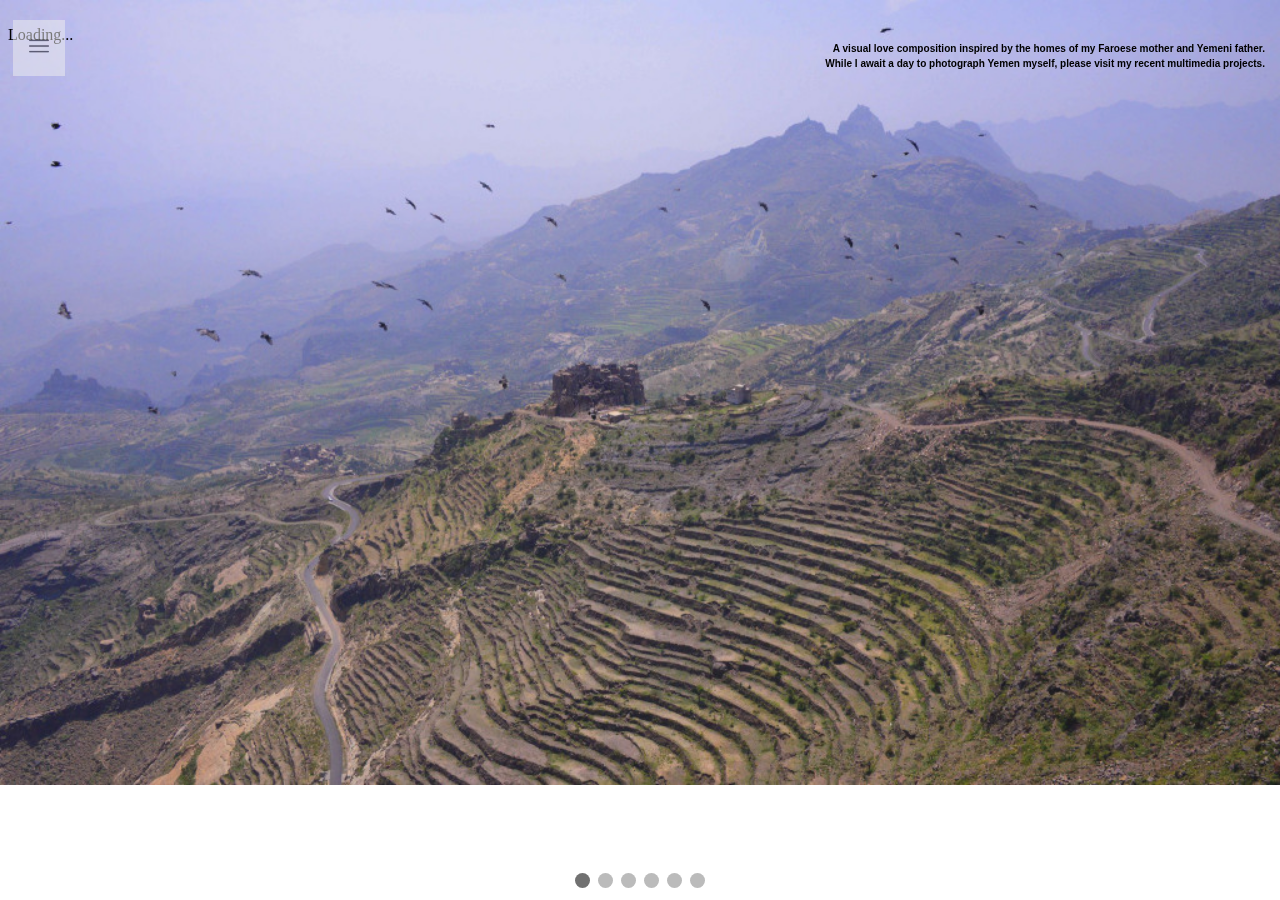
<file: index.html>
<!DOCTYPE HTML>
<html lang="en-US">
    <head>
        <meta charset="UTF-8">
        <meta http-equiv="refresh" content="0; url=https://yasminalmodhwahi.github.io/portfolio/">
        <script type="text/javascript">
            window.location.href = "https://yasminalmodhwahi.github.io/portfolio/"
        </script>
        <title>Page Redirection</title>
    </head>
    <body>
        <!-- Note: don't tell people to `click` the link, just tell them that it is a link. -->
        If you are not redirected automatically, follow this <a href='https://yasminalmodhwahi.github.io/portfolio/'>link to example</a>.
    </body>
</html>
</file>
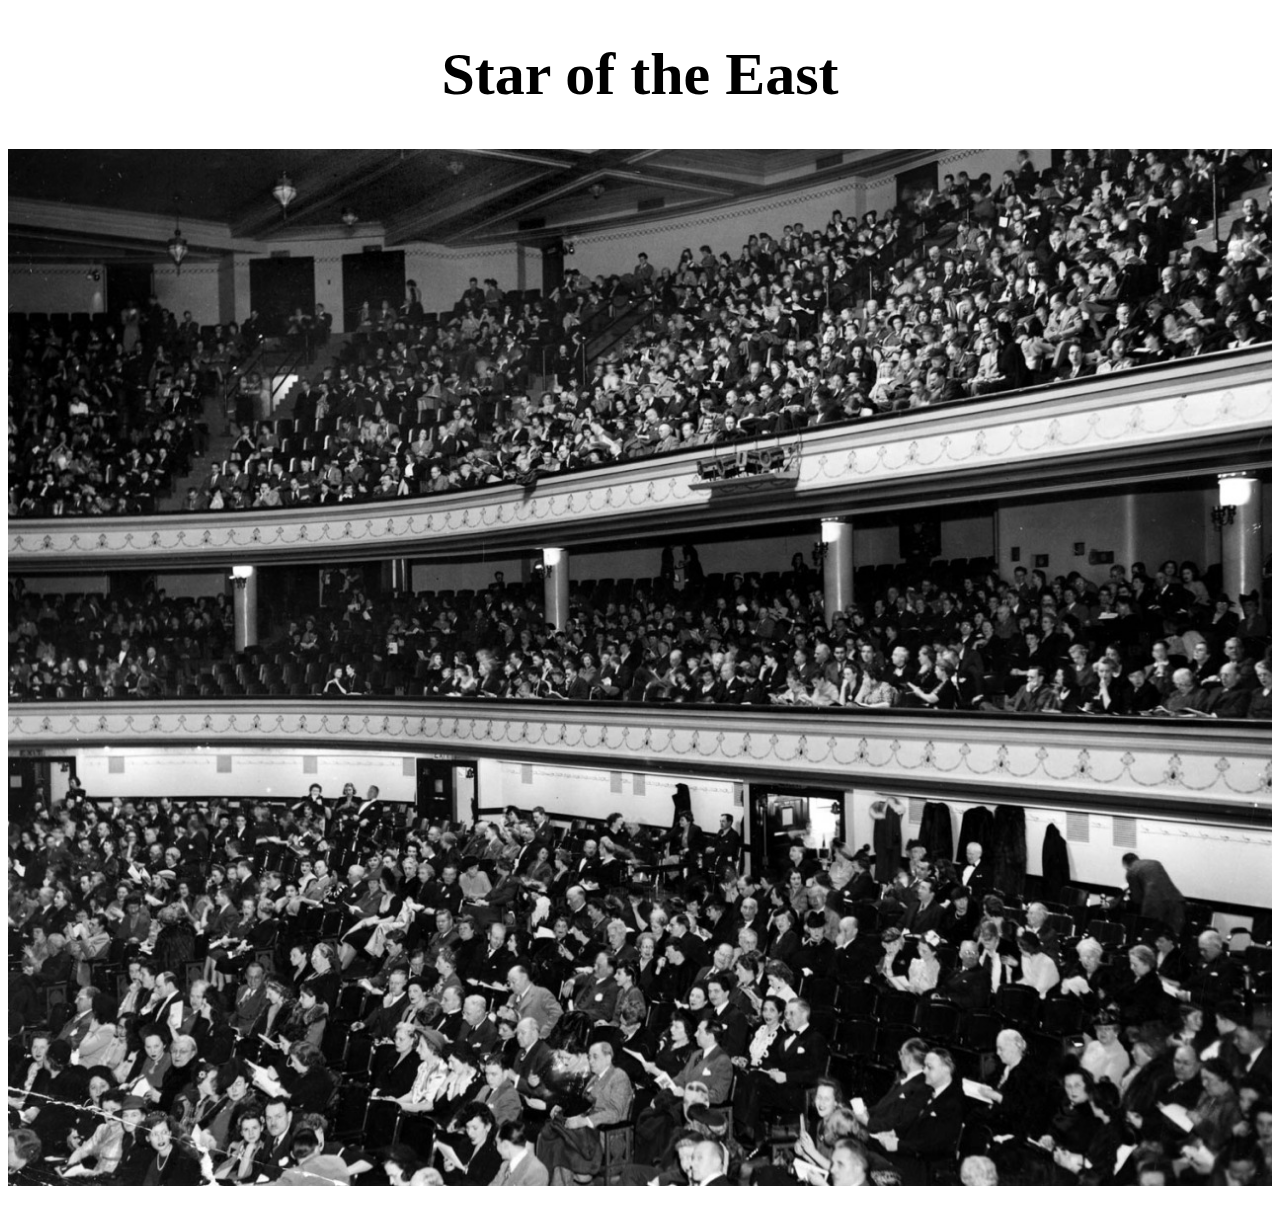
<file: april26/index26.html>
<!doctype html>
<html>
  <head>
    <title> April 26 </title>
    <meta charset="utf-8">
    <link id=stylesheet rel="stylesheet" type="text/css" href="style26.css">
    <link id=stylesheet2 rel="stylesheet" type="text/css" href="print.css" media="print">
    <script src="jquery.js"></script>
  </head>
  <body id = "lolbody">
    <h1 id="title">Star of the East</h1>

      <!-- -->
      <div class="imagecontainer">
        <img id="image26" class="image1" src="people.jpg" style="width: 100%;">
        <span style="display:inline-block; width: YOURWIDTH;"></span>
      </div>
      <audio loop id="music">
        <source src="clap.mp3" type="audio/mpeg">
    Your browser does not support the audio element.
      </audio>
      <div class="videocontainer">
        <!-- <iframe id="video" width="560" height="315" src="https://www.youtube.com/embed/8HNHKXCuKCQ?rel=0&amp;showinfo=0&amp;start=406?autoplay=1" frameborder="0" allow="autoplay; encrypted-media" allowfullscreen></iframe> -->
        <!-- <iframe id="video" width="560" height="315" src="https://www.youtube.com/embed/8HNHKXCuKCQ?autoplay=1&amp;rel=0&amp;showinfo=0&amp;start=406" frameborder="0" allow="autoplay; encrypted-media" allowfullscreen></iframe> -->
        <iframe id="video" width="560" height="315" src="https://www.youtube.com/embed/8HNHKXCuKCQ?rel=0&amp;showinfo=0&amp;start=406" frameborder="0" allow="autoplay; encrypted-media" allowfullscreen></iframe>
    <!-- add ?autoplay=1 at end of src to make video autoplay-->
  </div>
  </body>

  <script src=script26.js></script>
</file>
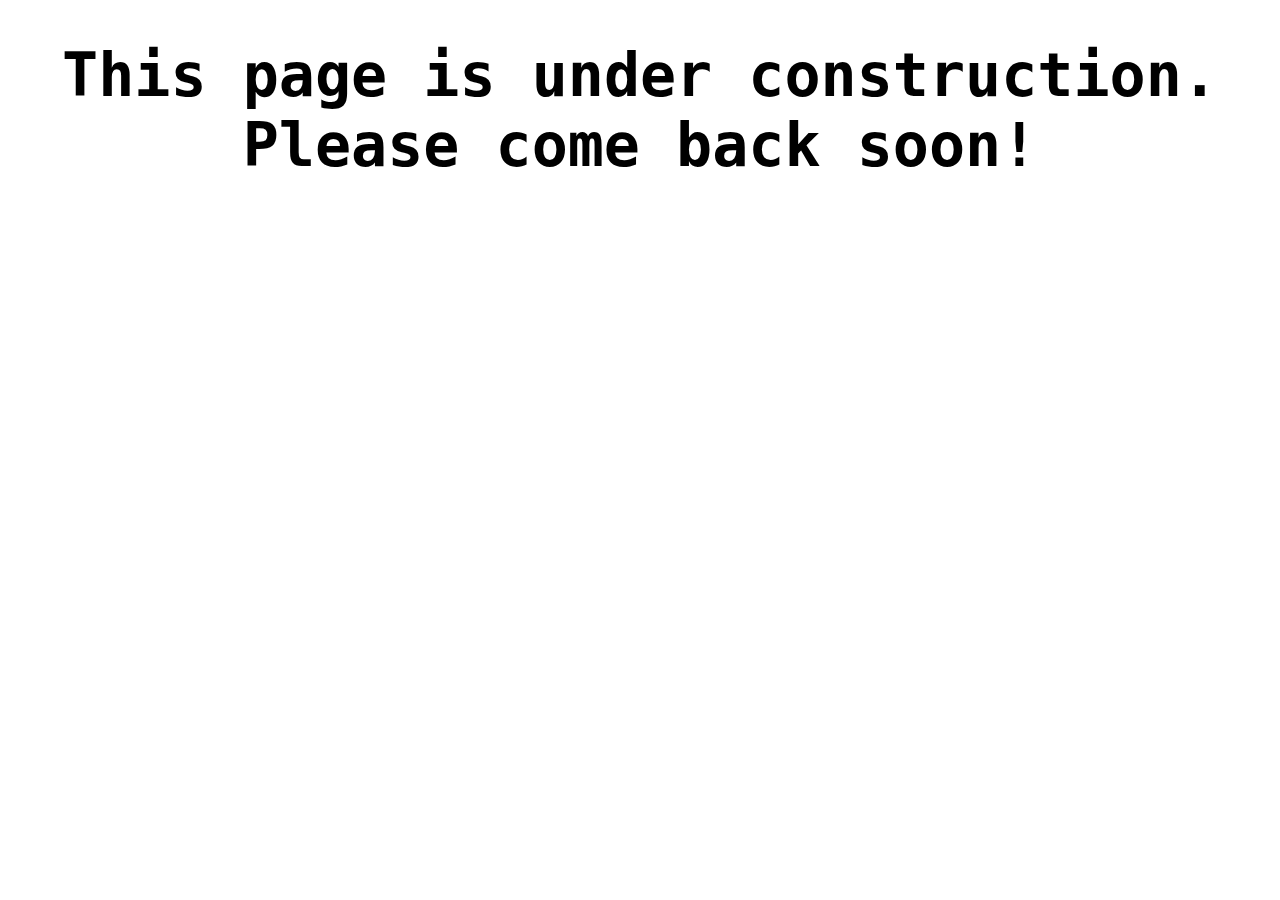
<file: assignment1/about.html>
<!doctype html>
<html>
  <head>
    <title> hello </title>
    <meta charset="utf-8">
    <link rel="stylesheet" type="text/css" href="style2.css">
  </head>

  <body>
    <h1> This page is under construction. Please come back soon! </h1>
<div>
</file>
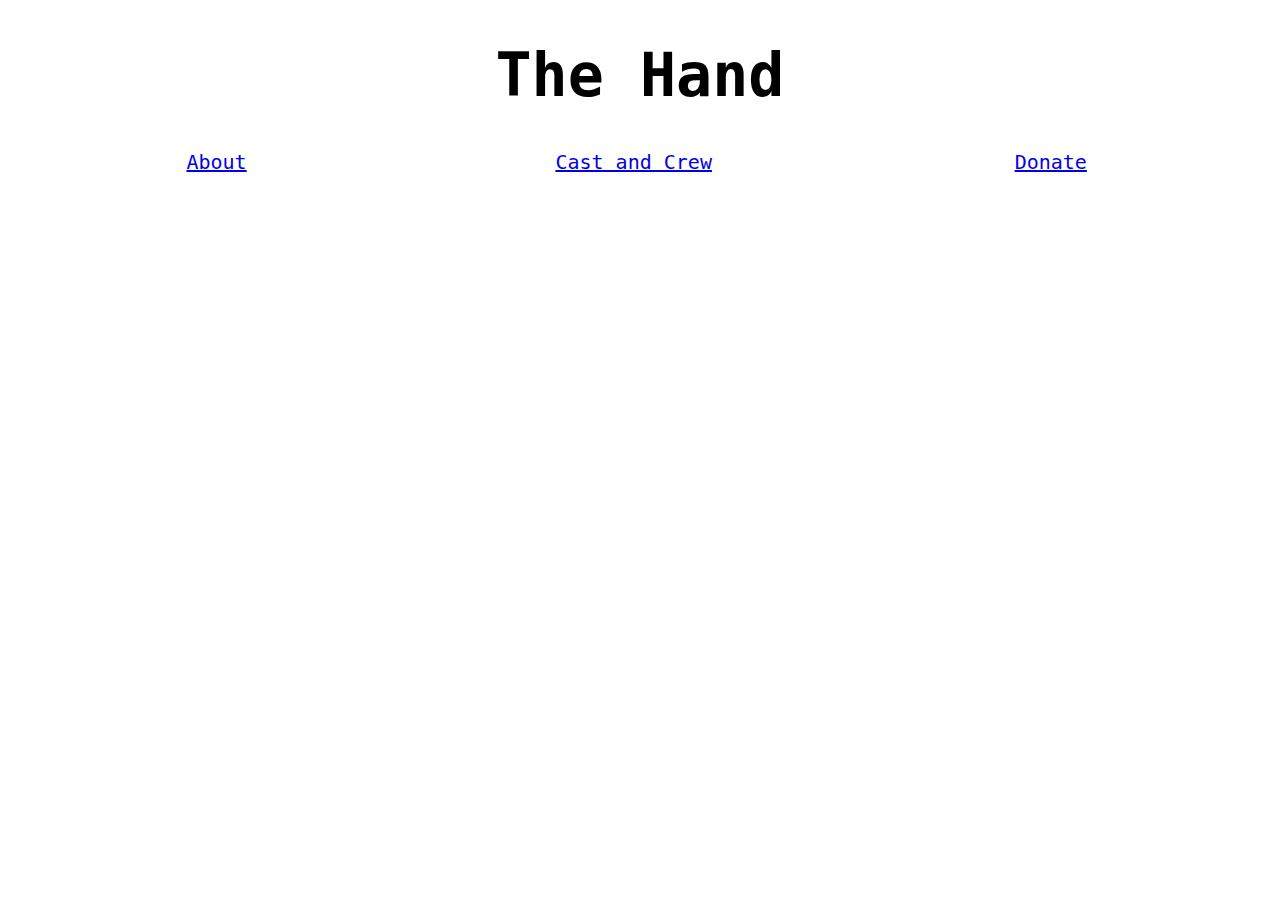
<file: assignment1/index2.html>
<!doctype html>
<html>
  <head>
    <title> hello </title>
    <meta charset="utf-8">
    <link rel="stylesheet" type="text/css" href="style2.css">
  </head>
  <body>
    <h1> The Hand </h1>
<div>

  <a href="about.html" style="width: 33%; float:left;"> About </a>
  <a href="castandcrew.html" style="width: 33%; float:left;"> Cast and Crew </a>
  <a href="donate.html" style="width: 33%; float:left;"> Donate </a>
</div>

<br>
<br>
<br>
<br>

<div class=video>
    <iframe width="760" height="515" src="https://www.youtube.com/embed/L0X_IKVYlNc" frameborder="0" allow="autoplay; encrypted-media" allowfullscreen></iframe>
</div>

  </body>
</html>
</file>
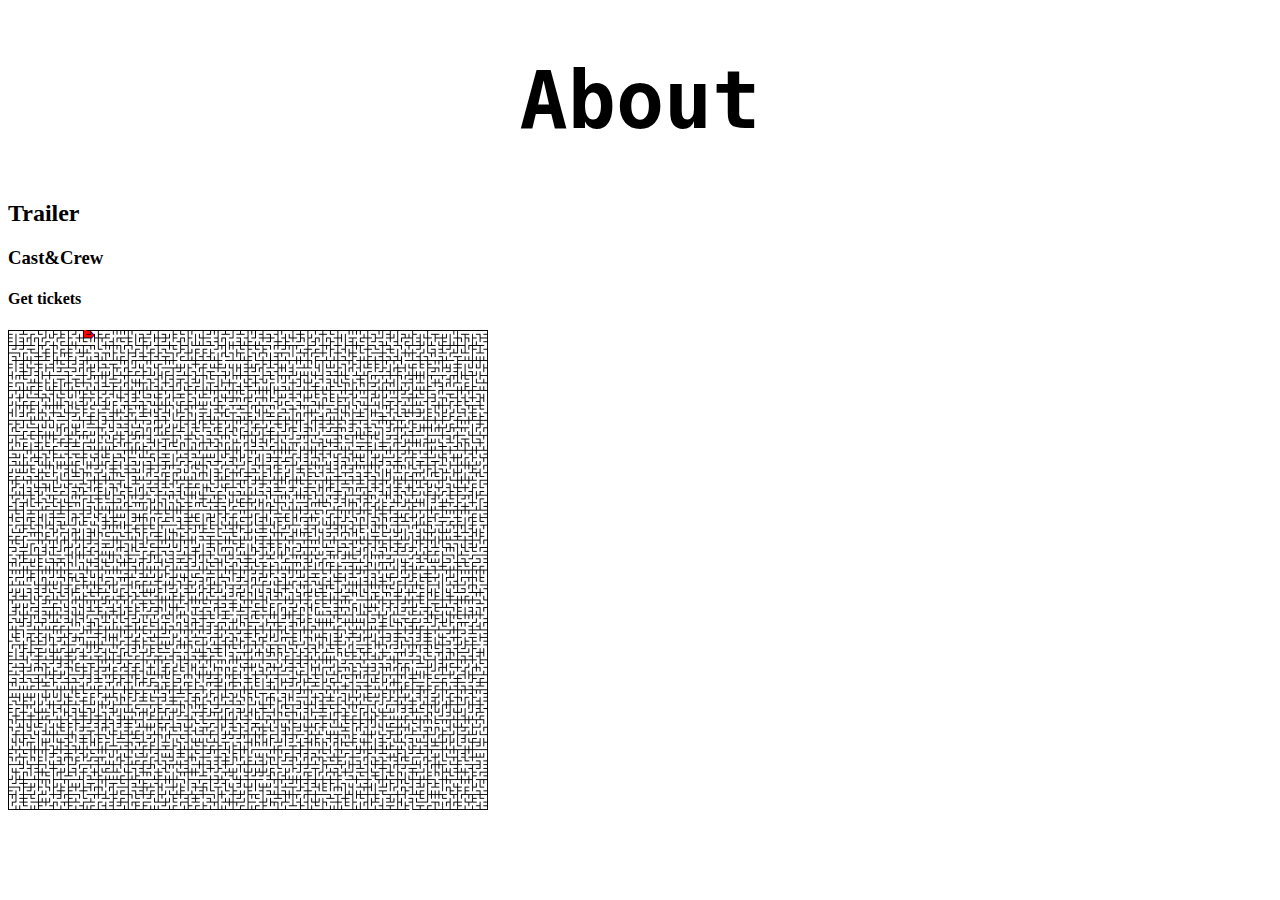
<file: homework1/index2.html>
<!doctype html>
<html>
  <head>
    <title> hello </title>
    <meta charset="utf-8">
    <link rel="stylesheet" type="text/css" href="style.css">
  </head>
  <body>
    <h1>
    <div class= "writing">
      About
    </div>
    </h1>
    <h2> Trailer </h2>
    <h3> Cast&Crew </h3>
    <h4> Get tickets </h4>
    <div class= "gif">
      <img src="maze.gif" alt="maze" style="width:480px;height:480px;">
    </div>
  </body>
</html>
</file>
<file: april26/style26.css>
h1{
  text-decoration:
  color: black;
  font-size: 60px;
  text-align: center;
  font-family: cursive;
}

h1:hover{
  cursor: default;
}

iframe{
  width: 60%;
  height: 40%;
  display: none;
  top: 350px;
  bottom: 250px;
  left: 50%;
}

img:hover{
    cursor: pointer;
}


/* Wanted to add this to iframe to center it
  display: block;
    width: 800px;
    height: 400px;
    margin: 1 auto;
    border: 0;*/
</file>
<file: april26/print.css>
h1{
  display: none;
}

iframe{
  display: none;
}

.videocontainer{
  display: none;
}

.image1{
  orientation: landscape;
}
</file>
<file: assignment1/style2.css>
h1{
  text-decoration:
  color: black;
  font-size: 60px;
  text-align: center;
  font: sans-serif;
  font-family: monospace;
}

div{
  color: black;
  font-size: 20px;
  text-align: center;
  font: sans-serif;
  font-family: monospace;
}


iframe{
  float: center;
}

li{
   display: list-item;
   text-align: -webkit-match-parent;
}

video {
  position: absolute;
}
</file>
<file: homework1/style.css>
h1{
  text-decoration:
  color: black;
  font-size: 80px;
  text-align: center;
  font: sans-serif;
  font-family: monospace;
}
.my-content {
  width: 80%;
  margin-left: 10%;
  background-color: red;

}
.my-text{
  color: red;
  float: left;
}
.my-image{
  display: inline;
  width: 200%;
  height: 100%;
}
</file>
